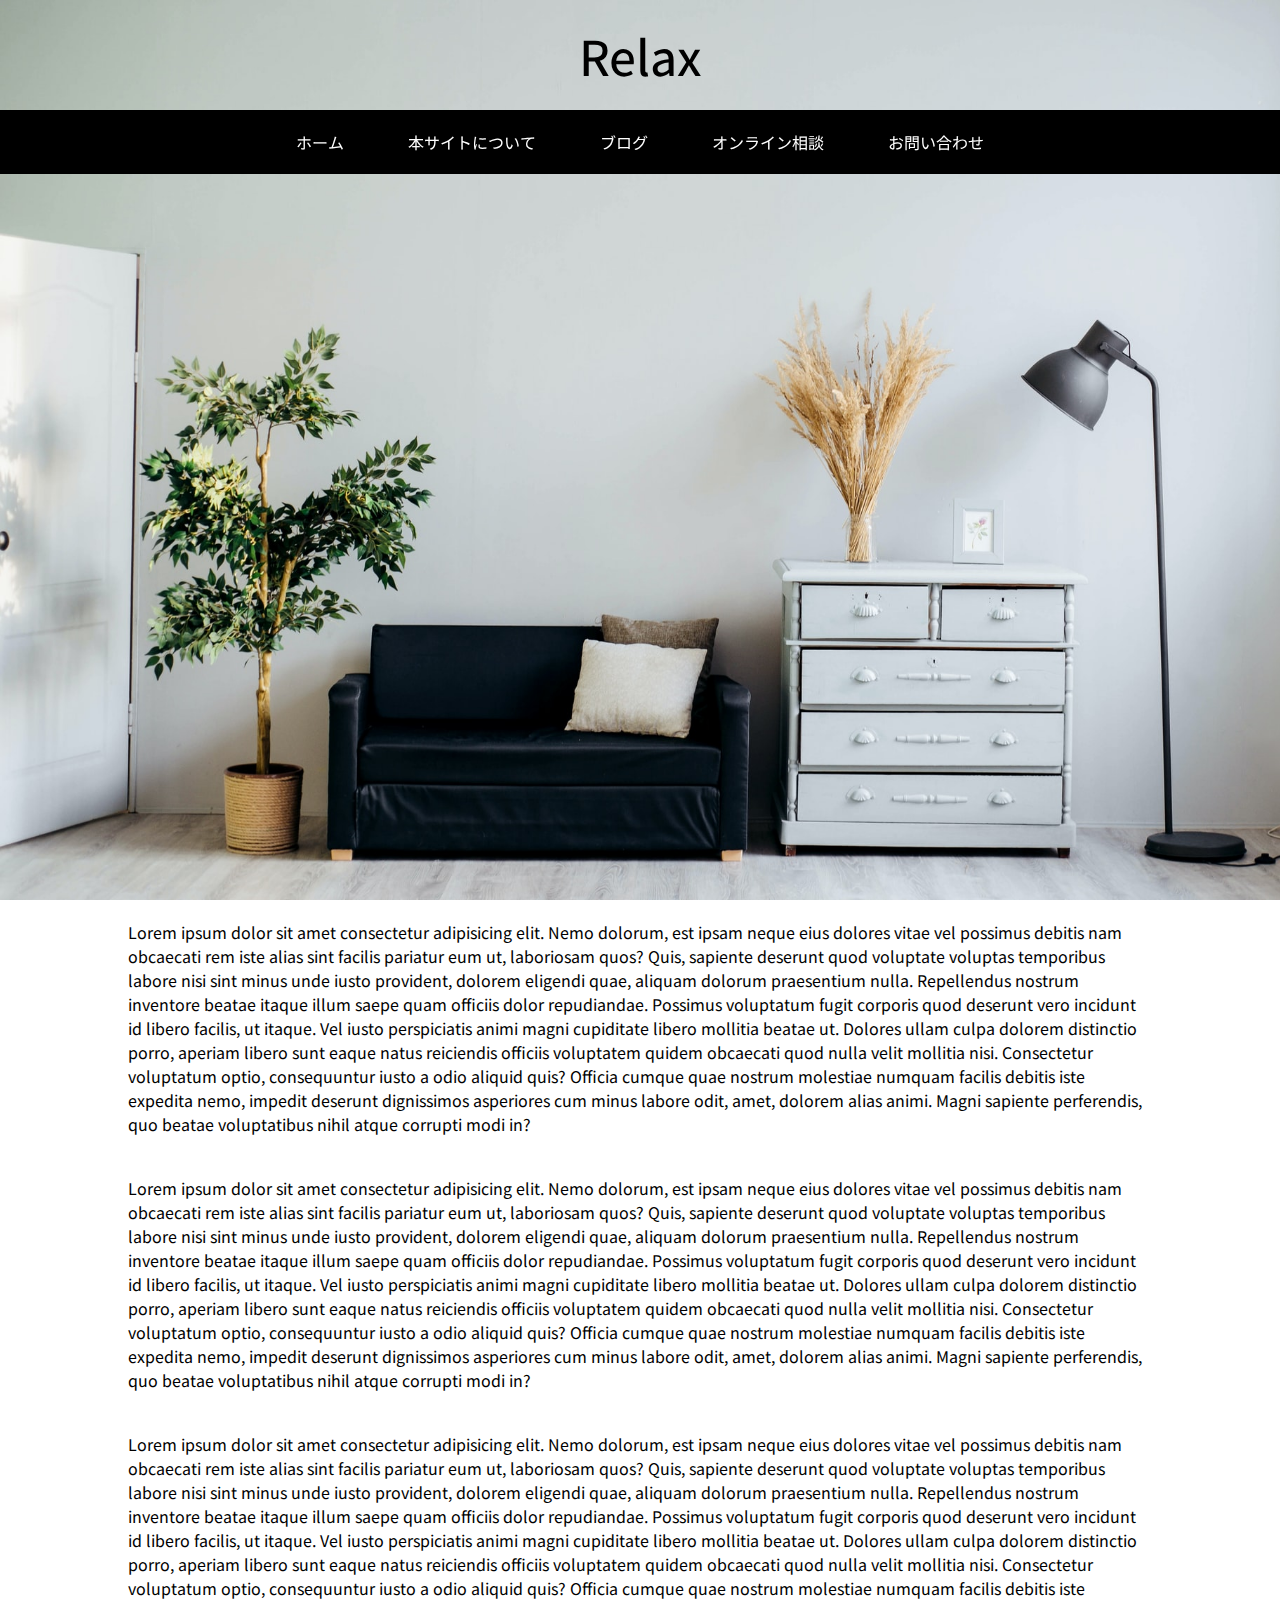
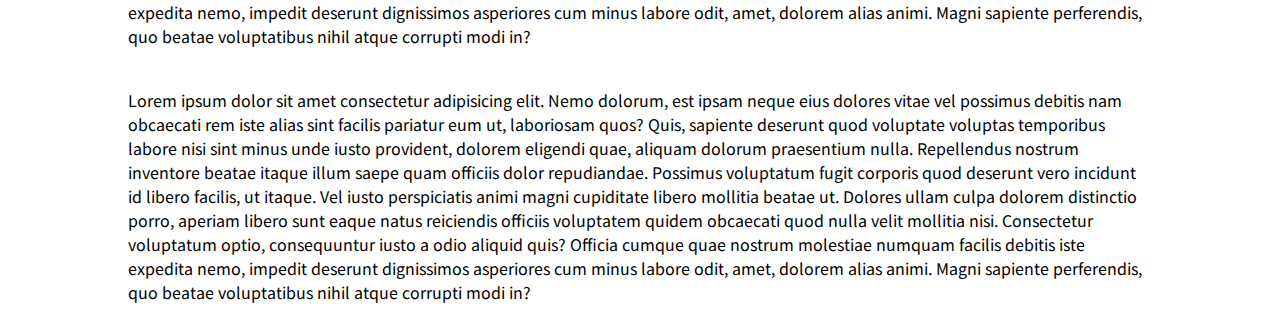
<file: HeaderFixed/index.html>
<!DOCTYPE html>
<html lang="en">
  <head>
    <meta charset="UTF-8" />
    <meta http-equiv="X-UA-Compatible" content="IE=edge" />
    <meta name="viewport" content="width=device-width, initial-scale=1.0" />
    <title>ヘッダー固定ナビゲーションバー</title>

    <link rel="stylesheet" href="style.css" />
  </head>
  <body>
    <div class="header">
      <nav class="navbar">
        <h2 class="logo">Relax</h2>
        <ul class="menu">
          <li><a href="#">ホーム</a></li>
          <li><a href="#">本サイトについて</a></li>
          <li><a href="#">ブログ</a></li>
          <li><a href="#">オンライン相談</a></li>
          <li><a href="#">お問い合わせ</a></li>
        </ul>
      </nav>
    </div>
    <div class="text-area">
      <p class="text">
        Lorem ipsum dolor sit amet consectetur adipisicing elit. Nemo dolorum, est
        ipsam neque eius dolores vitae vel possimus debitis nam obcaecati rem iste
        alias sint facilis pariatur eum ut, laboriosam quos? Quis, sapiente
        deserunt quod voluptate voluptas temporibus labore nisi sint minus unde
        iusto provident, dolorem eligendi quae, aliquam dolorum praesentium nulla.
        Repellendus nostrum inventore beatae itaque illum saepe quam officiis
        dolor repudiandae. Possimus voluptatum fugit corporis quod deserunt vero
        incidunt id libero facilis, ut itaque. Vel iusto perspiciatis animi magni
        cupiditate libero mollitia beatae ut. Dolores ullam culpa dolorem
        distinctio porro, aperiam libero sunt eaque natus reiciendis officiis
        voluptatem quidem obcaecati quod nulla velit mollitia nisi. Consectetur
        voluptatum optio, consequuntur iusto a odio aliquid quis? Officia cumque
        quae nostrum molestiae numquam facilis debitis iste expedita nemo, impedit
        deserunt dignissimos asperiores cum minus labore odit, amet, dolorem alias
        animi. Magni sapiente perferendis, quo beatae voluptatibus nihil atque
        corrupti modi in?
      </p>
      <p class="text">
        Lorem ipsum dolor sit amet consectetur adipisicing elit. Nemo dolorum, est
        ipsam neque eius dolores vitae vel possimus debitis nam obcaecati rem iste
        alias sint facilis pariatur eum ut, laboriosam quos? Quis, sapiente
        deserunt quod voluptate voluptas temporibus labore nisi sint minus unde
        iusto provident, dolorem eligendi quae, aliquam dolorum praesentium nulla.
        Repellendus nostrum inventore beatae itaque illum saepe quam officiis
        dolor repudiandae. Possimus voluptatum fugit corporis quod deserunt vero
        incidunt id libero facilis, ut itaque. Vel iusto perspiciatis animi magni
        cupiditate libero mollitia beatae ut. Dolores ullam culpa dolorem
        distinctio porro, aperiam libero sunt eaque natus reiciendis officiis
        voluptatem quidem obcaecati quod nulla velit mollitia nisi. Consectetur
        voluptatum optio, consequuntur iusto a odio aliquid quis? Officia cumque
        quae nostrum molestiae numquam facilis debitis iste expedita nemo, impedit
        deserunt dignissimos asperiores cum minus labore odit, amet, dolorem alias
        animi. Magni sapiente perferendis, quo beatae voluptatibus nihil atque
        corrupti modi in?
      </p>
      <p class="text">
        Lorem ipsum dolor sit amet consectetur adipisicing elit. Nemo dolorum, est
        ipsam neque eius dolores vitae vel possimus debitis nam obcaecati rem iste
        alias sint facilis pariatur eum ut, laboriosam quos? Quis, sapiente
        deserunt quod voluptate voluptas temporibus labore nisi sint minus unde
        iusto provident, dolorem eligendi quae, aliquam dolorum praesentium nulla.
        Repellendus nostrum inventore beatae itaque illum saepe quam officiis
        dolor repudiandae. Possimus voluptatum fugit corporis quod deserunt vero
        incidunt id libero facilis, ut itaque. Vel iusto perspiciatis animi magni
        cupiditate libero mollitia beatae ut. Dolores ullam culpa dolorem
        distinctio porro, aperiam libero sunt eaque natus reiciendis officiis
        voluptatem quidem obcaecati quod nulla velit mollitia nisi. Consectetur
        voluptatum optio, consequuntur iusto a odio aliquid quis? Officia cumque
        quae nostrum molestiae numquam facilis debitis iste expedita nemo, impedit
        deserunt dignissimos asperiores cum minus labore odit, amet, dolorem alias
        animi. Magni sapiente perferendis, quo beatae voluptatibus nihil atque
        corrupti modi in?
      </p>
      <p class="text">
        Lorem ipsum dolor sit amet consectetur adipisicing elit. Nemo dolorum, est
        ipsam neque eius dolores vitae vel possimus debitis nam obcaecati rem iste
        alias sint facilis pariatur eum ut, laboriosam quos? Quis, sapiente
        deserunt quod voluptate voluptas temporibus labore nisi sint minus unde
        iusto provident, dolorem eligendi quae, aliquam dolorum praesentium nulla.
        Repellendus nostrum inventore beatae itaque illum saepe quam officiis
        dolor repudiandae. Possimus voluptatum fugit corporis quod deserunt vero
        incidunt id libero facilis, ut itaque. Vel iusto perspiciatis animi magni
        cupiditate libero mollitia beatae ut. Dolores ullam culpa dolorem
        distinctio porro, aperiam libero sunt eaque natus reiciendis officiis
        voluptatem quidem obcaecati quod nulla velit mollitia nisi. Consectetur
        voluptatum optio, consequuntur iusto a odio aliquid quis? Officia cumque
        quae nostrum molestiae numquam facilis debitis iste expedita nemo, impedit
        deserunt dignissimos asperiores cum minus labore odit, amet, dolorem alias
        animi. Magni sapiente perferendis, quo beatae voluptatibus nihil atque
        corrupti modi in?
      </p>
    </div>
    <script>
      const navbar = document.querySelector(".navbar");
      const menu = document.querySelector(".menu");
      //ヘッダーがulタグの位置に来たら、ヘッダーを固定する
      window.addEventListener("scroll", () => {
        if(window.pageYOffset >= menu.offsetTop){
          navbar.classList.add("sticky");
        }
        else
        {
          navbar.classList.remove("sticky");
        }       
      }
      )
    </script>
  </body>
</html>
</file>
<file: HeaderFixed/style.css>
@import url('https://fonts.googleapis.com/css2?family=Noto+Sans+JP:wght@100;400;700&display=swap');

*{
  margin: 0;
  padding: 0;
  box-sizing: border-box;
  font-family: "Noto Sans JP",sans-serif;
}

.header{
  width: 100%;
  height: 100vh;
  background-image: url("./images/bg.jpg");
  background-position: center;
  background-size: cover;
}

nav{
  width: 100%;
  padding: 20px 0;
  text-align: center;
  position: fixed;
}
  
.logo {
  width: 150px;
  margin: 0 auto 20px auto;
  cursor: pointer;
  font-size: 3rem;
  font-weight: 450;
}

nav ul{
  background-color: #000;
  width: 100%;
}

nav ul li{
  display: inline-block;
  list-style: none;
  margin: 20px 30px;
}

nav ul li a{
  text-decoration: none;
  color: white;
}

.text{
  padding: 20px 10%;
}

nav.sticky{
  position: fixed;
  left: 0;
  top: 0;
  background: #000;
  color: white;
  display: flex;
  justify-content: center;
  align-items: center;
  padding: 5px 3%;
  transition: 0.6s;
}

nav.sticky .logo{
  margin-top: 10px;
}

nav.sticky ul{
  background-color: transparent;
  font-size: 1.3rem;
}
</file>
